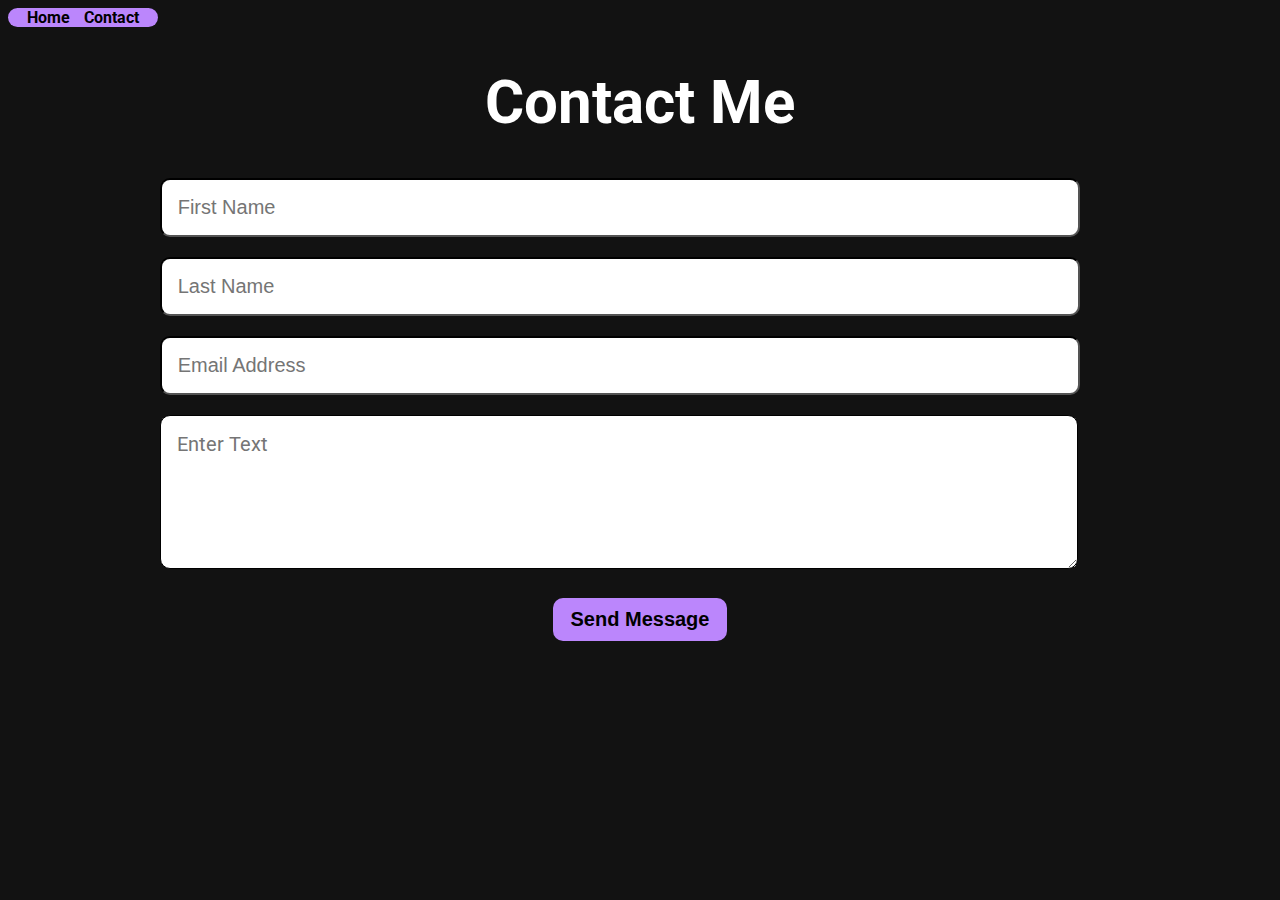
<file: contact.html>
<!DOCTYPE html>
<html>

<head>
  <meta charset="utf-8">
  <meta name="viewport" content="width=device-width">
  <title>YounesAref</title>
  <link rel="preconnect" href="https://fonts.googleapis.com">
  <link rel="preconnect" href="https://fonts.gstatic.com" crossorigin>
  <link href="https://fonts.googleapis.com/css2?family=Roboto:wght@100;300;400;500;700;900&display=swap"
    rel="stylesheet">
  <link href="style.css" rel="stylesheet" type="text/css" />
</head>
<body>
  <nav class="navBar">
    <ul>
      <li><a href="index.html">Home</a></li>
      <li><a href="contact.html">Contact</a></li>
    </ul>
  </nav>
  <form action="https://formspree.io/f/meqyywpn" method="POST">
  <h1 id="contactTitle">Contact Me</h1>
  <input type="text" name="First" placeholder="First Name" required>
  <input type="text" name="Last" placeholder="Last Name" required>
  <input type="text" name="Email" placeholder="Email Address" required>
  <textarea rows="5" cols="60" placeholder="Enter Text" name="message" required></textarea>
<button type="submit">Send Message</button>
</form>
</body>
</html>
</file>
<file: style.css>
html {
  height: 100%;
  width: 100%;
}

body {
  font-family: 'Roboto', sans-serif;
  background-color: #121212;
  color: white;
}

#name {
  font-size: 50px;
  font-weight: bold;
  margin-top: px;
}


#img1 {
  margin-top: 50px;
  border-radius: 50%;
  width: 350px;
  height: 350px;
}

#introDiv {
  text-align: center;
}

#introDiv>div {
  display: inline-block;
  text-align: center;
}

#childIntroDiv {
  position: relative;
  top: -50px;
  margin-left: 50px;
  margin-right: 50px;
  margin-bottom: 50px;
}

.links {
  width: 25px;
  height: 25px;
  padding-right: 10px;
}

.navBar {
  background-color: #bb86fc;
  border-radius: 15px;
  width: 150px;
  display: flex;
  justify-content: center;
}

.navBar ul {
  list-style-type: none;
  margin: 0;
  padding: 0;
  color: black;
}

.navBar li {
  font-weight: bold;
  display: inline-block;
  padding-left: 5px;
  padding-right: 5px;
}

.navBar a {
  text-decoration: none;
  color: black;
}

.navBar a:hover {
  color: white;
}

a {
  text-decoration: none;
}

#aboutSec {
  text-align: center;
  padding-top: 50px;
  padding-bottom: 100px;
}

#aboutSec > div {
  display: inline-block;
}

.bckColor {
  overlay: 24dp;
  background-color: #282828;
}

#education {
  border-radius: 10px;
  margin-right: 20px;
  width: 30%;
}

#languages {
  margin-left: 20px;
  border-radius: 10px;
  width: 30%;
  padding-top: 30px;
  padding-bottom: 20px;
}

.list {
  text-align: left;
}

.list li {
  margin-bottom: 10px;
}

#langList {
  list-style-type: none;
  margin: 0;
  padding: 0;
  padding-left: 50px;
}

#langList li {
  display: inline;
  padding-right: 25px;
}

#courseWork {
  border-radius: 10px;
  margin-right: 20px;
  margin-left: 30px;
  width: 30%;
}

#arName {
  font-size: 50px;
  font-weight: bold;
  position: relative;
  top: -40px;
}

#imgLinks {
  position: relative;
  top: -40px;
  right: -60px;
  overlay: 24dp;
  width: 150px;
  border-radius: 30px;
  background-color: #bb86fc;
}

#contactTitle {
  text-align: center;
  font-size: 60px;
}

input {
  background-color: white;
  width: 70%;
  margin-left: 12%;
  font-size: 20px;
  padding: 16px 16px;
  border-radius: 10px;
  border-color: black;
  margin-bottom: 20px;
}

textarea {
  background-color: white;
  width: 70%;
  margin-left: 12%;
  font-size: 20px;
  font-family: "Roboto", sans-serif;
  padding: 16px 16px;
  border-radius: 10px;
  border-color: black;
  margin-bottom: 25px;
}

button {
  background-color: #bb86fc;
  border-radius: 10px;
  font-size: 20px;
  font-weight: bold;
  padding: 10px 18px;
  text-align: center;
  display: flex;
  margin: auto;
  border: none;
}

button:hover {
  background-color: #8e5cbb;
  cursor: pointer;
}

input:focus {
  outline: none;
  border-color: #bb86fc;
  border-width: 3px;
}

textarea:focus {
  outline: none;
  border-color: #bb86fc;
  border-width: 3px;
}

#projectTitle {
  text-align: center;
  font-size: 50px;
}

#projects {
  text-align: center;
}

#projects > div {
  display: inline-block;
}

#projectOne {
  border-radius: 20px;
  padding-right: 15px;
}

#projectTwo {
  border-radius: 20px;
  padding-right: 15px;
}
</file>
